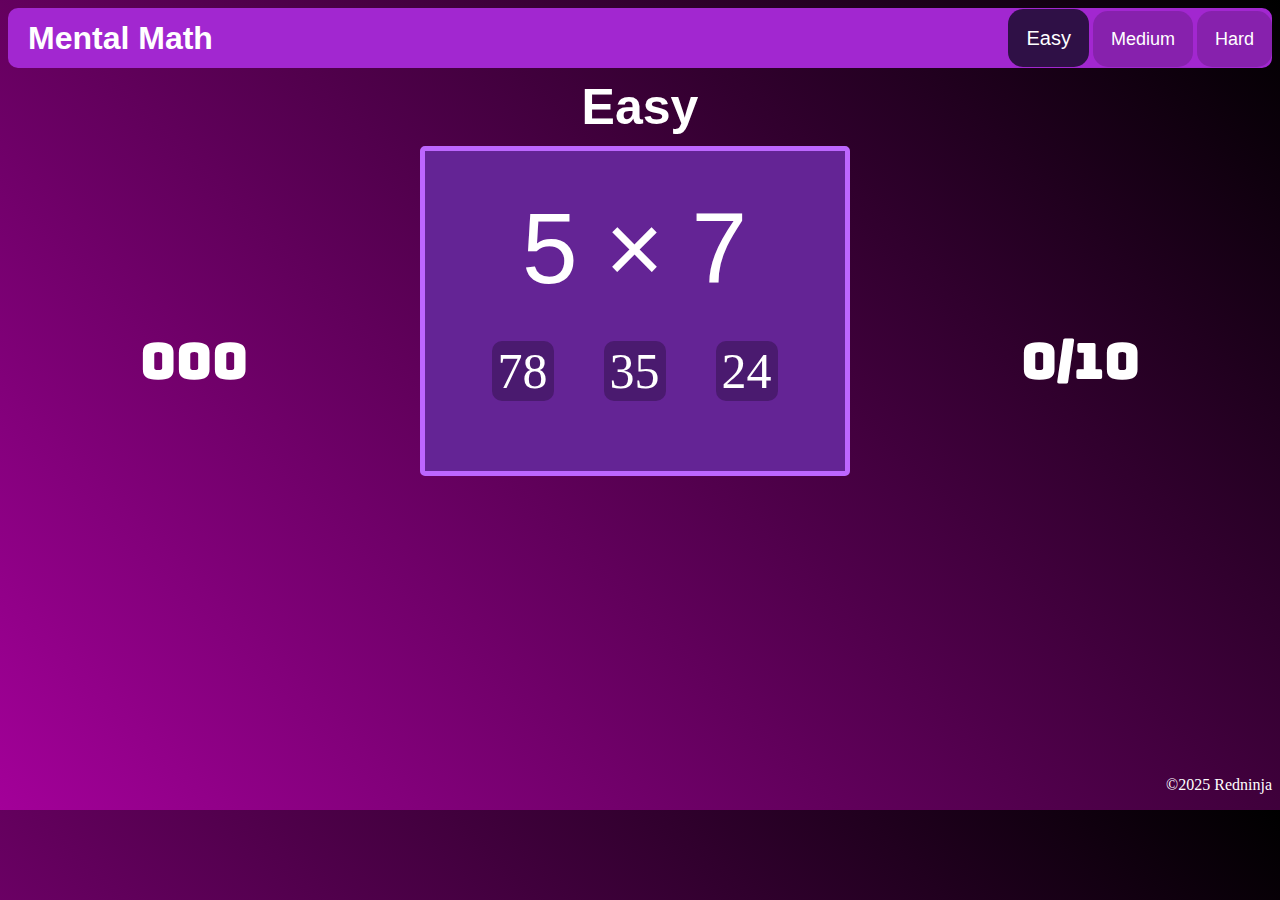
<file: Easy.html>
<!DOCTYPE html>
    <html>
        <head>
            <title>Mental Math</title>
            <link rel="stylesheet" href="style.css">
            <link href="https://fonts.googleapis.com/css2?family=Bungee&display=swap" rel="stylesheet">
        </head>
        <body>
            <header>
                <a href="index.html" class="title">
                    <h1 id="headertext">Mental Math</h1>
                </a>
                <nav>
                    <ul>
                      <li><a style="font-size: 20px; background-color: #2f1046;" href="Easy.html">Easy</a></li>
                      <li><a href="Medium.html">Medium</a></li>
                      <li><a href="Hard.html">Hard</a></li>
                    </ul>
                  </nav>
            </header>
            <p class="mode"><b>Easy</b></p>
            <div id="mainContent">
                <p class="sideInfo" style="margin-right: 0;">000</p>
                <div class="playButton1">
                    <p class="gameText1" id="question">1+1</p>
                    <div class="choices1" style="font-size: 100px;">
                        <button class="buttons1" id="buttonA" onclick="moveA()">1</button>
                        <button class="buttons1" id="buttonB" onclick="moveB()">2</button>
                        <button class="buttons1" id="buttonC" onclick="moveC()">3</button>
                    </div>
                </div>
                <p class="sideInfo" style="margin-left: 0;" id="correctGuesses">0/10</p>
            </div>
            <footer style="margin-top: 300px;">
                <p id="footer">©2025 Redninja</p>
            </footer>
            <script src="Easy.js"></script>
        </body>
    </html>
</file>
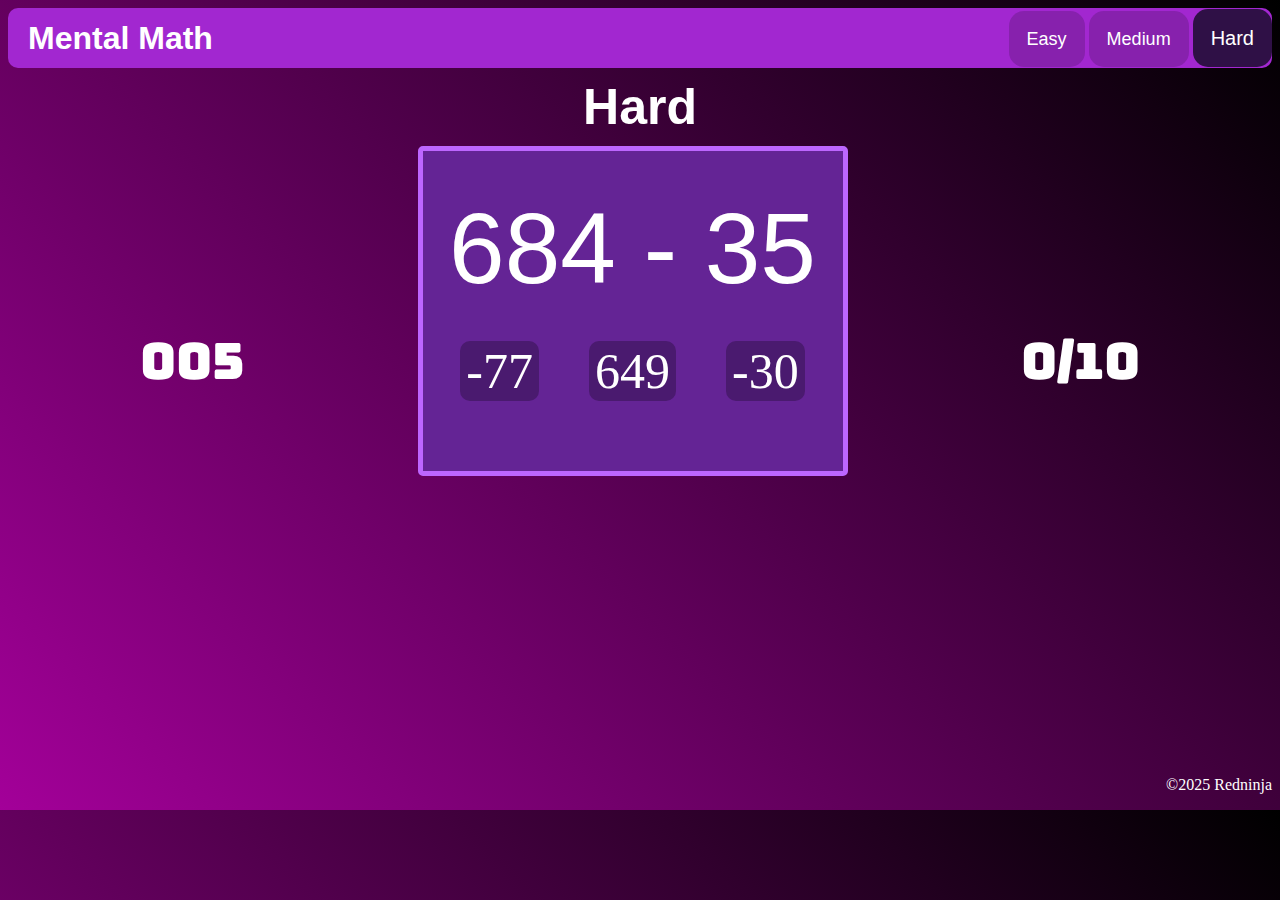
<file: Hard.html>
<!DOCTYPE html>
    <html>
        <head>
            <title>Mental Math</title>
            <link rel="stylesheet" href="style.css">
            <link href="https://fonts.googleapis.com/css2?family=Bungee&display=swap" rel="stylesheet">
        </head>
        <body>
            <header>
                <a href="index.html" class="title">
                    <h1 id="headertext">Mental Math</h1>
                </a>
                <nav>
                    <ul>
                      <li><a href="Easy.html">Easy</a></li>
                      <li><a href="Medium.html">Medium</a></li>
                      <li><a style="font-size: 20px; background-color: #2f1046;" href="Hard.html">Hard</a></li>
                    </ul>
                  </nav>
            </header>
            <p class="mode"><b>Hard</b></p>
            <div id="mainContent">
                <p class="sideInfo" style="margin-right: 0;">005</p>
                <div class="playButton1">
                    <p class="gameText1" id="question">1+1</p>
                    <div class="choices1" style="font-size: 100px;">
                        <button class="buttons1" id="buttonA" onclick="moveA()">1</button>
                        <button class="buttons1" id="buttonB" onclick="moveB()">2</button>
                        <button class="buttons1" id="buttonC" onclick="moveC()">3</button>
                    </div>
                </div>
                <p class="sideInfo" style="margin-left: 0;" id="correctGuesses">0/10</p>
            </div>
            <footer style="margin-top: 300px;">
                <p id="footer">©2025 Redninja</p>
            </footer>
            <script src="Hard.js"></script>
        </body>
    </html>
</file>
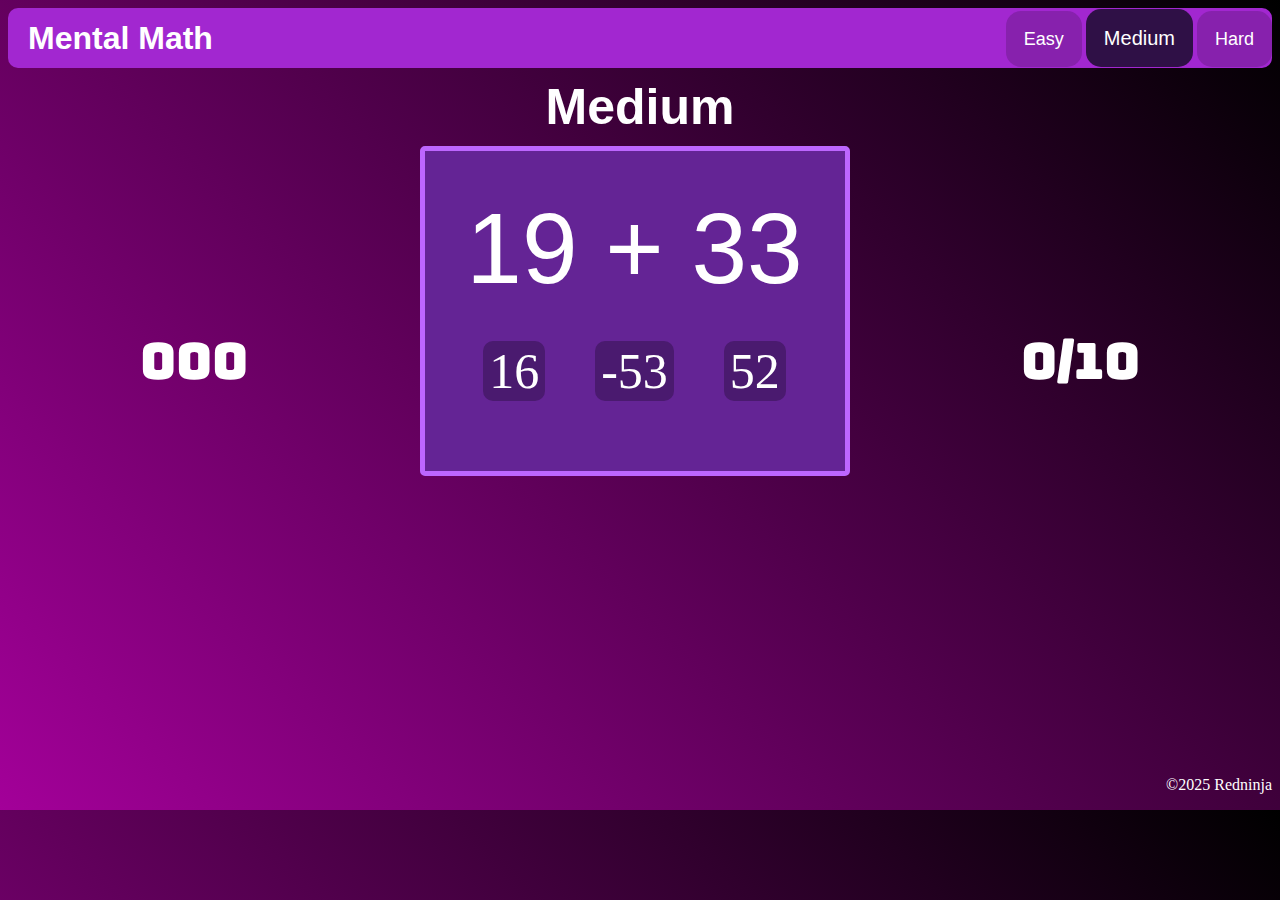
<file: Medium.html>
<!DOCTYPE html>
    <html>
        <head>
            <title>Mental Math</title>
            <link rel="stylesheet" href="style.css">
            <link href="https://fonts.googleapis.com/css2?family=Bungee&display=swap" rel="stylesheet">
        </head>
        <body>
            <header>
                <a href="index.html" class="title">
                    <h1 id="headertext">Mental Math</h1>
                </a>
                <nav>
                    <ul>
                      <li><a href="Easy.html">Easy</a></li>
                      <li><a style="font-size: 20px; background-color: #2f1046;" href="Medium.html">Medium</a></li>
                      <li><a href="Hard.html">Hard</a></li>
                    </ul>
                  </nav>
            </header>
            <p class="mode"><b>Medium</b></p>
            <div id="mainContent">
                <p class="sideInfo" style="margin-right: 0;">000</p>
                <div class="playButton1">
                    <p class="gameText1" id="question">1+1</p>
                    <div class="choices1" style="font-size: 100px;">
                        <button class="buttons1" id="buttonA" onclick="moveA()">1</button>
                        <button class="buttons1" id="buttonB" onclick="moveB()">2</button>
                        <button class="buttons1" id="buttonC" onclick="moveC()">3</button>
                    </div>
                </div>
                <p class="sideInfo" style="margin-left: 0;" id="correctGuesses">0/10</p>
            </div>
            <footer style="margin-top: 300px;">
                <p id="footer">©2025 Redninja</p>
            </footer>
            <script src="Medium.js"></script>
        </body>
    </html>
</file>
<file: style.css>
body {
    background: linear-gradient(45deg,#a30099,#000000)
}

#headertext {
    color: #ffffff;
    font-family: sans-serif;
    padding-left: 20px;
    padding-right: 20px;
}

header {
    display: flex;
    align-items: center;
    justify-content: space-between;
    padding: 10 20px;
    height: 60px;
    background-color: #a227d0;
    text-align: center;
    border-radius: 10px;
}

nav ul {
    list-style: none;
    padding: 0;
}

nav ul li {
    display: inline;
    margin: 0;
    margin-left: auto;
}

nav ul li a {
    color: #ffffff;
    text-decoration: none;
    font-size: 18px;
    background-color: #8721ad;
    padding: 18px;
    font-family: sans-serif;
    transition: background-color 0.1 ease;
    border-radius: 15px;
}

nav ul li a:hover {
    background-color: #8420a7;
}

nav ul li a:active {
    background-color: #60177a;
}

.title {
    text-decoration: none;
}

.introduction {
    display: inline-block;
    color: #ffffff;
    font-family: sans-serif;
    padding: 5px;
    font-size: 20px;
    text-align: center;
    margin: 30px;
    margin-top: 100px;
    border-radius: 10px;
}

#introductionImage {
    margin-top: 20px;
    height: 500px;
    width: 500px;
}

#footer {
    color: #ffffff;
    text-align: right;
}

.choices {
    display: flex;
    justify-content: center;
    gap: 20px;
}

.buttons {
    font-size: 25px;
    color: white;
    background-color: #4a1a6f;
    font-family: comic sans ms;
    border-radius: 10px;
    border: transparent;
    transition: background-color 0.1s ease;
}
.buttons:hover {
    background-color: #561f80;
}

.buttons:active {
    background-color: #3f185d;
}

.gameText {
    font-family: sans-serif;
    color: #ffffff;
    font-size: 50px;
}

.playButton {
    border: 5px solid #bd66ff;
    padding: 10px;
    border-radius: 5px;
    background-color: #642495;
    width: 700px;
    text-align: center;
}

.mode {
    text-align: center;
    margin: 10px auto;
    font-size: 50px;
    color: #ffffff;
    font-family: sans-serif;
}

.playButton1 {
    border: 5px solid #bd66ff;
    padding: 10px;
    border-radius: 5px;
    background-color: #642495;
    width: 400px;
    text-align: center;
    height: 300px;
}

.choices1 {
    display: flex;
    justify-content: center;
    gap: 50px;
}

.buttons1 {
    font-size: 50px;
    color: white;
    background-color: #4a1a6f;
    font-family: comic sans ms;
    border-radius: 10px;
    border: transparent;
    transition: background-color 0.1s ease;
    margin-top: 5px;
}
.buttons1:hover {
    background-color: #561f80;
}

.buttons1:active {
    background-color: #3f185d;
}

.gameText1 {
    font-family: sans-serif;
    color: #ffffff;
    font-size: 100px;
    margin: 30px auto;
}

#mainContent {
    display: flex;
    position: relative;
    justify-content: space-between;
    align-items: center;
    gap: 20px;
    margin: 0 auto;
    width: 100%;
    max-width: 1000px;
}

.sideInfo {
    color: #ffffff;
    margin-top: 150px;
    font-size: 50px;
    font-family: 'Bungee', sans-serif;
}
</file>
